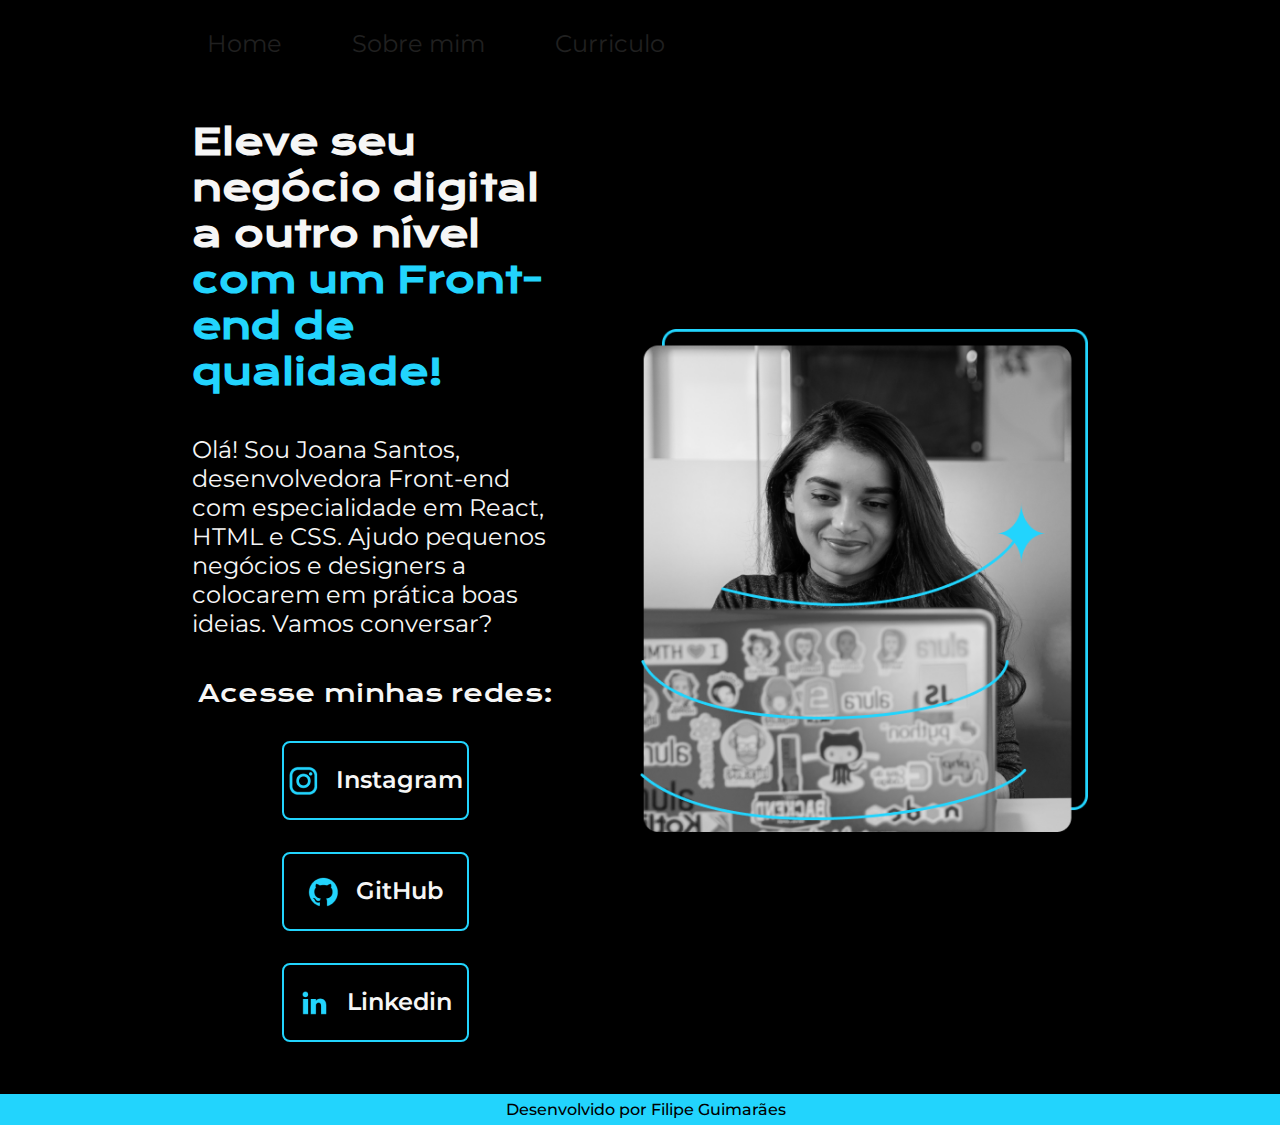
<file: index.html>
<!DOCTYPE html>
<html lang="pt-br">
    <head>
        <meta charset="UTF-8">
        <meta name="viewport" content="width=device-width, initial-scale=1.0">
        <link rel="stylesheet" href="style.css">
        <link rel="shortcut icon" href="/imagens/logohtml.png" type="image/x-icon">
        <title>Portifolio</title>
    </head>
    
    <body>
        <header class="cabecalho">
            <nav class="cabecalho__menu" >
                <a class="cabecalho__menu__link" href="index.html">Home</a>
                <a class="cabecalho__menu__link" href="sobremim.html">Sobre mim</a>
                <a class="cabecalho__menu__link" href="curriculo.html">Curriculo</a>

            </nav>
        </header>
        
        <main class="apresentacao">
            <section class="apresentacao__conteudo">
                <h1 class="apresentacao__conteudo__titulo">Eleve seu negócio digital a outro nível  <strong class="titulo-destaque">com um Front-end de qualidade!</strong></h1>
                <p class="apresentacao__conteudo__texto">Olá! Sou Joana Santos, desenvolvedora Front-end com especialidade em React, HTML e CSS. Ajudo pequenos negócios e designers a colocarem em prática boas ideias. Vamos conversar?</p>
               
               
                <div class="apresentacao__links">
                    <h2 class="apresentacao__links__subtitulo">Acesse minhas redes:</h2>
                   <a class="apresentacao_links_link" href="https://www.instagram.com/filipegst/"><img src="/imagens/instagram.png" alt="logo Instagram"> Instagram</a>
                   
                   <a class="apresentacao_links_link" href="https://github.com/filipegst"><img src="/imagens/github.png" alt="Logo GitHub"> GitHub</a>
               
                    <a class="apresentacao_links_link" href="https://www.linkedin.com/in/filipegst/"><img src="/imagens/linkedin.png" alt="Logo Linkedin"> Linkedin</a>
                </div>
           
            </section>
            
            <img class="apresentacao__imagem" src="/imagens/portifolio.png" alt="Foto de programadora">
        </main>
        
        <footer class="rodape">
            <p>Desenvolvido por Filipe Guimarães
            </p>
        </footer>
    </body>


</html>
</file>
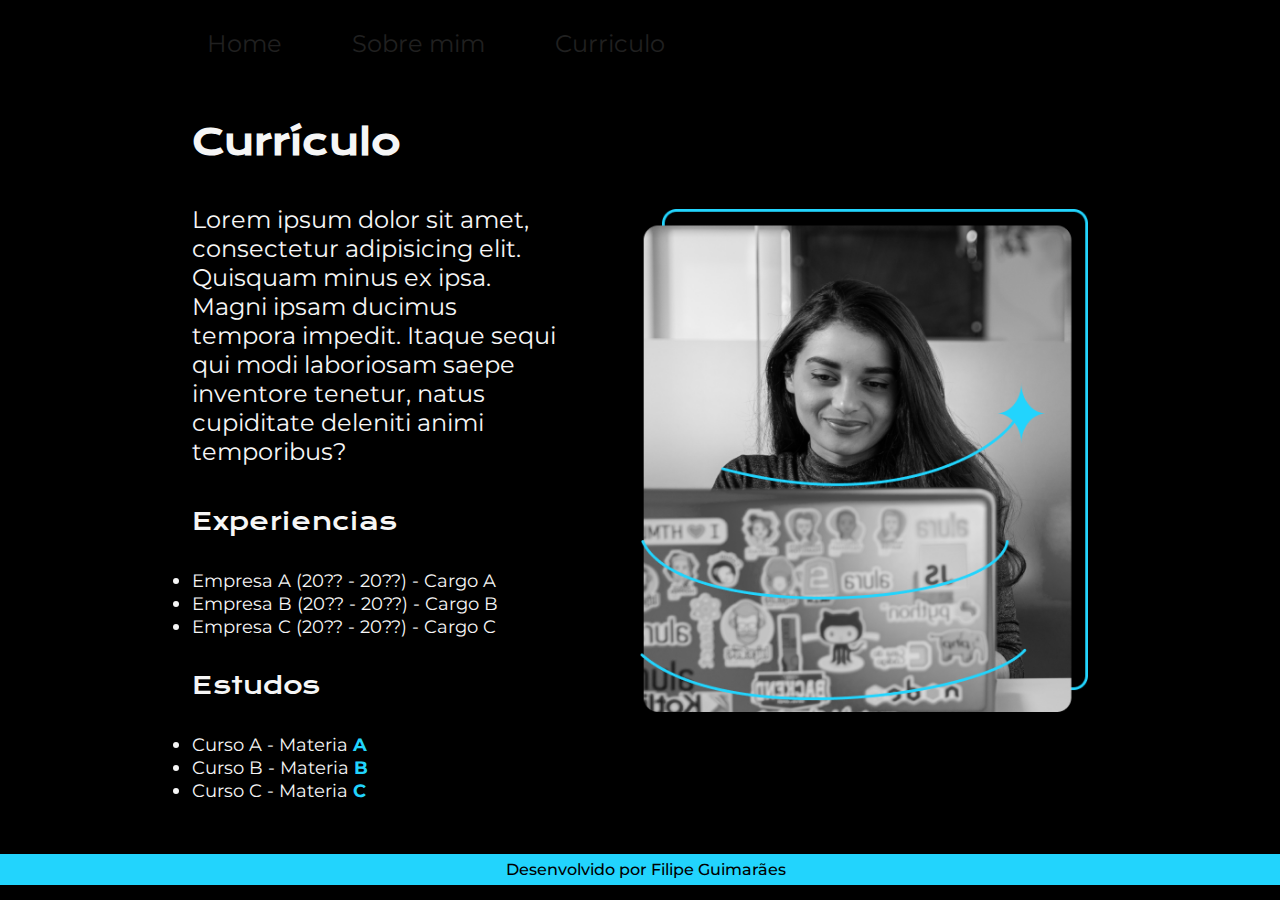
<file: curriculo.html>
<!DOCTYPE html>
<html lang="pt-br">
<head>
    <meta charset="UTF-8">
    <meta name="viewport" content="width=device-width, initial-scale=1.0">
    <link rel="stylesheet" href="style.css">
    <title>Currículo</title>
</head>
<body>
    <header class="cabecalho">
        <nav class="cabecalho__menu" >
            <a class="cabecalho__menu__link" href="index.html">Home</a>
            <a class="cabecalho__menu__link" href="sobremim.html">Sobre mim</a>
            <a class="cabecalho__menu__link" href="curriculo.html">Curriculo</a>

        </nav>
    </header>
    
    <main class="apresentacao">
        <section class="apresentacao__conteudo">
            <h1 class="apresentacao__conteudo__titulo">Currículo</h1>
            <p class="apresentacao__conteudo__texto">Lorem ipsum dolor sit amet, consectetur adipisicing elit. Quisquam minus ex ipsa. Magni ipsam ducimus tempora impedit. Itaque sequi qui modi laboriosam saepe inventore tenetur, natus cupiditate deleniti animi temporibus?</p>
           
           
            <div class="apresentacao__links curriculo">
                <h2 class="apresentacao__links__subtitulo ">Experiencias</h2>
             <ul class="apresentacao__conteudo__texto curriculo">
                <li>Empresa A (20?? - 20??) - Cargo A</li>
                <li>Empresa B (20?? - 20??) - Cargo B</li>
                <li>Empresa C (20?? - 20??) - Cargo C</li>
             </ul>

             <div class="apresentacao__links curriculo">
                <h2 class="apresentacao__links__subtitulo">Estudos</h2>
             <ul class="apresentacao__conteudo__texto curriculo">
                 <li>Curso A - Materia <strong class="titulo-destaque"> A</strong></li>
                 <li>Curso B - Materia <strong class="titulo-destaque"> B</strong></li>
                 <li>Curso C - Materia <strong class="titulo-destaque"> C</strong></li>
             </ul>


            </div>
       
        </section>
        
        <img class="apresentacao__imagem" src="/imagens/portifolio.png" alt="Foto de programadora">
    </main>
    
    <footer class="rodape">
        <p>Desenvolvido por Filipe Guimarães
        </p>
    </footer>
</body>
</html>
</file>
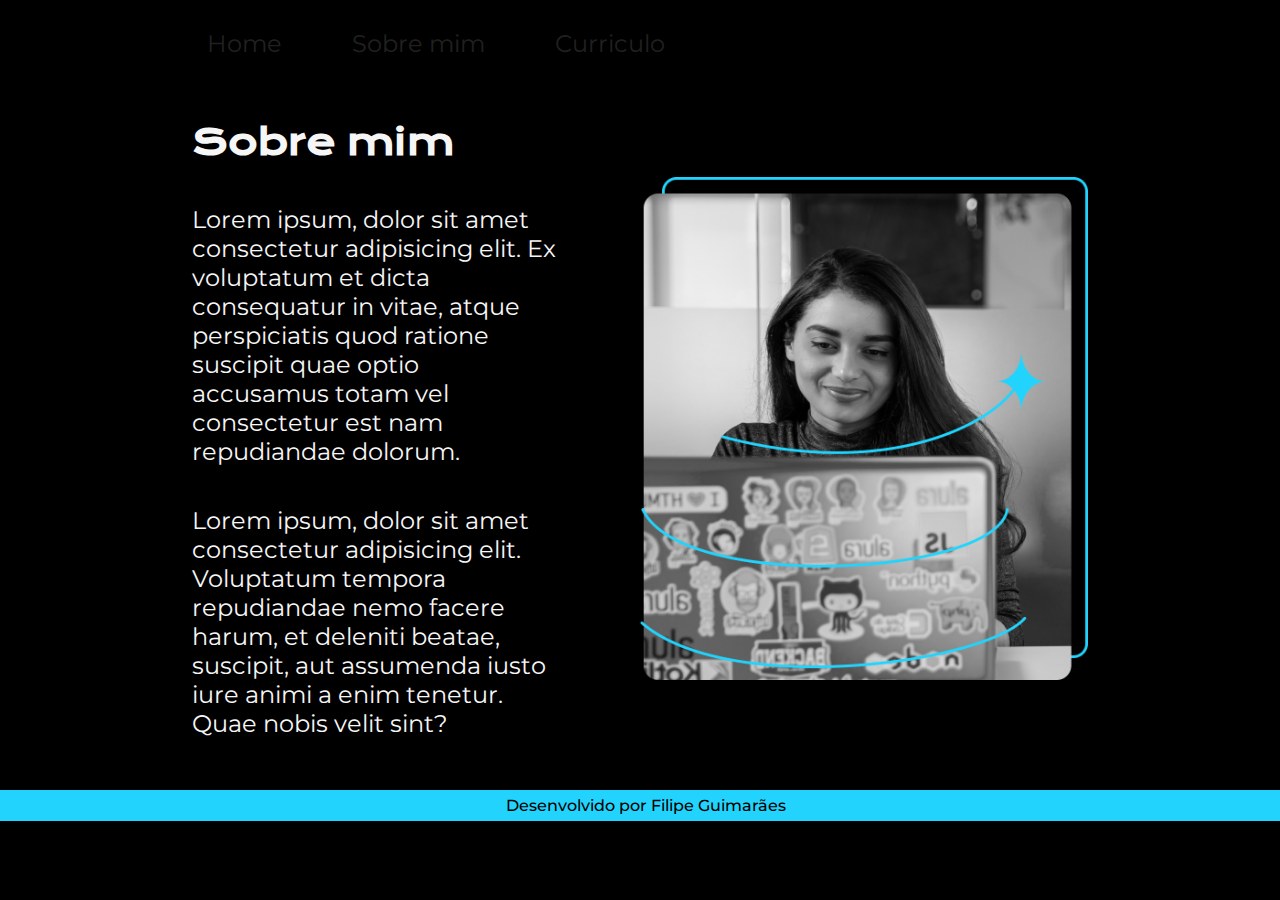
<file: sobremim.html>
<!DOCTYPE html>
<html lang="pt-br">
<head>
    <meta charset="UTF-8">
    <meta name="viewport" content="width=device-width, initial-scale=1.0">
    <link rel="stylesheet" href="style.css">
    <title>Sobre mim</title>
</head>
<body>
    <header class="cabecalho">
        <nav class="cabecalho__menu" >
            <a class="cabecalho__menu__link" href="index.html">Home</a>
            <a class="cabecalho__menu__link" href="sobremim.html">Sobre mim</a>
            <a class="cabecalho__menu__link" href="curriculo.html">Curriculo</a>
        </nav>
    </header>

    <main  class="apresentacao">
        <section class="apresentacao__conteudo">
            <h1 class="apresentacao__conteudo__titulo" >Sobre mim</h1>
            <p class="apresentacao__conteudo__texto">Lorem ipsum, dolor sit amet consectetur adipisicing elit. Ex voluptatum et dicta consequatur in vitae, atque perspiciatis quod ratione suscipit quae optio accusamus totam vel consectetur est nam repudiandae dolorum.</p>
            <p class="apresentacao__conteudo__texto">Lorem ipsum, dolor sit amet consectetur adipisicing elit. Voluptatum tempora repudiandae nemo facere harum, et deleniti beatae, suscipit, aut assumenda iusto iure animi a enim tenetur. Quae nobis velit sint?</p>

        </section>

        <img  class="apresentacao__imagem" src="/imagens/portifolio.png" alt="Foto de programadora">

    
    </main>


    <footer class="rodape">
        <p>Desenvolvido por Filipe Guimarães
        </p>
    </footer>
</body>
</html>
</file>
<file: style.css>
@import url('https://fonts.googleapis.com/css2?family=Krona+One&family=Montserrat:ital,wght@0,100..900;1,100..900&display=swap');

:root{
    --cor-primaria:#000000 ;
    --cor-secundaria:#F6F6F6 ;
    --cor-terciaria:#22D4FD ;
    --cor-quaternaria: #202020;
    
    --fonte-principal:'Krona One', sans-serif;
    --fonte-secundaria:'Montserrat', sans-serif;

}


*{
    margin: 0px;
    padding: 0px;
}

body{
    box-sizing: border-box;
    background-color: var(--cor-primaria);
    color: var(--cor-secundaria);
    width: 100%;

}



.cabecalho{
    padding: 1.5% 0% 0% 15%;
}

.cabecalho__menu{
    display: flex;
    gap: 40px;
}

.cabecalho__menu__link {
    font-size: 1.5rem;
    color: var(--cor-quaternaria);
    padding: 10px 15px;
    text-decoration: none;
    font-family: var(--fonte-secundaria);
}

.cabecalho__menu__link:hover {
    color: var(--cor-terciaria);
}


.titulo-destaque{
    color: var(--cor-terciaria);
}

.apresentacao{
    padding: 4% 15%;
    display: flex;
    align-items: center;
    justify-content: space-between;
    gap: 82px;
}

.apresentacao__conteudo{
    width: 50%;
    display: flex;
    flex-direction: column;
    gap: 40px;
}

.apresentacao__conteudo__titulo{
    font-size: 2.25rem;
    font-family: var(--fonte-principal)
}

.apresentacao__conteudo__texto{
    font-size: 1.5rem;
    font-family: var(--fonte-secundaria)
}

.apresentacao__links{
    display: flex;
    flex-direction: column;
    justify-content: space-between;
    align-items: center;
    gap: 32px;

}

.curriculo{
    align-items: flex-start;
    font-weight: 400;
    text-align: start;
    font-size: 1.15rem;

}


.apresentacao__links__subtitulo{
    font-family: var(--fonte-principal);
    font-weight: 400;
    font-size: 1.5rem;
}

.apresentacao_links_link{
    font-family: var(--fonte-secundaria);
    border: 2px solid var(--cor-terciaria);
    color:var(--cor-secundaria);
    font-weight: 600;
    display: flex;
    justify-content: center;
    gap: 16px;
    width: 50%;
    text-align: center;
    border-radius: 8px;
    font-size: 1.5rem;
    padding:21.5px 0px;
    text-decoration:none;
  }

  .apresentacao_links_link:hover{
    background-color: var(--cor-quaternaria);
    box-shadow: 0px 0px 6px  var(--cor-terciaria);
    padding:21.5px 3px;
  }

.apresentacao__imagem{
    width: 50%;
}

  .rodape{
    width:100%;
    padding: 6px;
    text-align: center;
    font-family: var(--fonte-secundaria);
    font-size: 1rem;
    font-weight: 500;
    color: var(--cor-primaria);
    background-color: var(--cor-terciaria);
  }

  @media (max-width:1200px) {
    .cabecalho{
        padding: 10%;
    }

    .cabecalho__menu{
        justify-content: center;
    }

    .apresentacao{
        flex-direction: column-reverse;
        padding: 4%;
    }

    .apresentacao__conteudo{
        width: auto;
    }
    
  }
</file>
